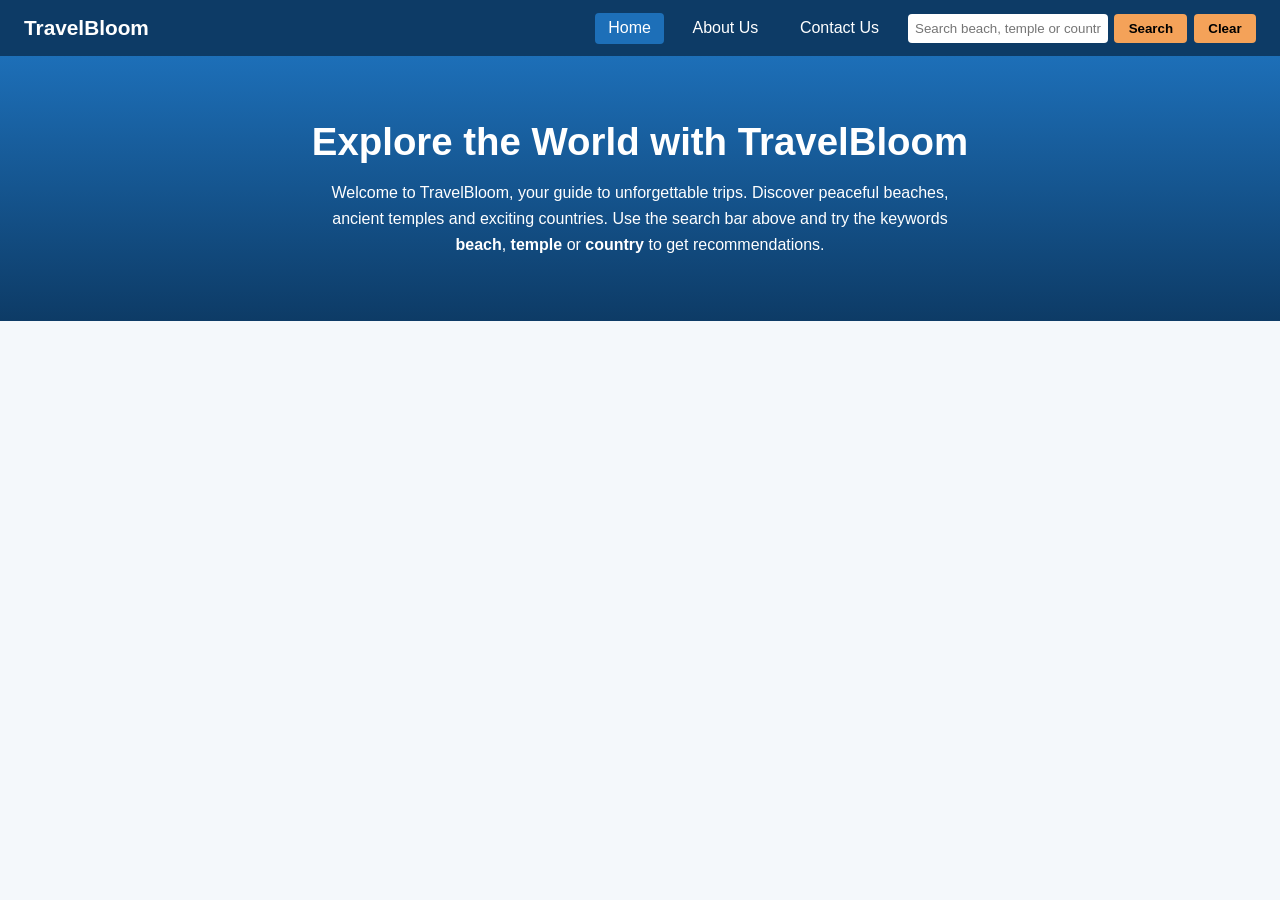
<file: index.html>
<!DOCTYPE html>
<html lang="en"><head><meta charset="UTF-8"><meta name="viewport" content="width=device-width, initial-scale=1">
<title>TravelBloom - Home</title><link rel="stylesheet" href="style.css"></head>
<body>
<nav><span class="brand">TravelBloom</span>
<a href="index.html" class="active">Home</a><a href="about.html">About Us</a><a href="contact.html">Contact Us</a>
<div class="search"><input id="searchInput" type="text" placeholder="Search beach, temple or country"><button id="searchBtn">Search</button><button id="clearBtn">Clear</button></div></nav>
<section class="hero"><h1>Explore the World with TravelBloom</h1>
<p>Welcome to TravelBloom, your guide to unforgettable trips. Discover peaceful beaches, ancient temples and exciting countries. Use the search bar above and try the keywords <b>beach</b>, <b>temple</b> or <b>country</b> to get recommendations.</p></section>
<div id="results"></div>
<script src="script.js"></script></body></html>
</file>
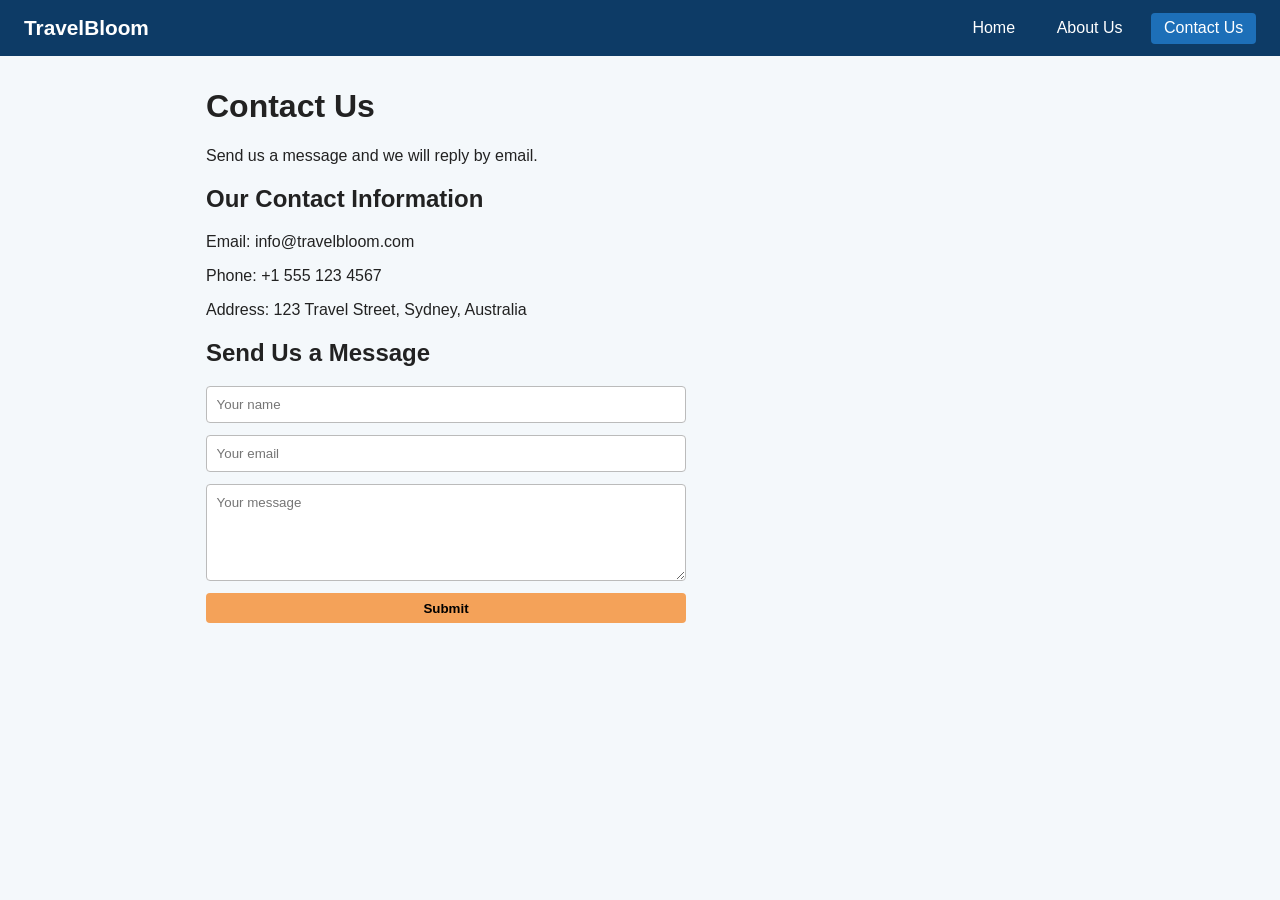
<file: about.html>
<!DOCTYPE html>
<html lang="en"><head><meta charset="UTF-8"><meta name="viewport" content="width=device-width, initial-scale=1">
<title>TravelBloom - Contact Us</title><link rel="stylesheet" href="style.css"></head>
<body>
<nav><span class="brand">TravelBloom</span><a href="index.html">Home</a><a href="about.html">About Us</a><a href="contact.html" class="active">Contact Us</a></nav>
<main><h1>Contact Us</h1><p>Send us a message and we will reply by email.</p>
<h2>Our Contact Information</h2>
<p>Email: info@travelbloom.com</p>
<p>Phone: +1 555 123 4567</p>
<p>Address: 123 Travel Street, Sydney, Australia</p>
<h2>Send Us a Message</h2>
<form id="contactForm"><input type="text" id="name" placeholder="Your name" required>
<input type="email" id="email" placeholder="Your email" required>
<textarea id="message" rows="5" placeholder="Your message" required></textarea>
<button type="submit">Submit</button></form><p id="thanks"></p></main>
<script>document.getElementById('contactForm').addEventListener('submit',function(e){e.preventDefault();document.getElementById('thanks').textContent='Thank you for contacting us! We will email you soon.';this.reset();});</script>
</body></html>
</file>
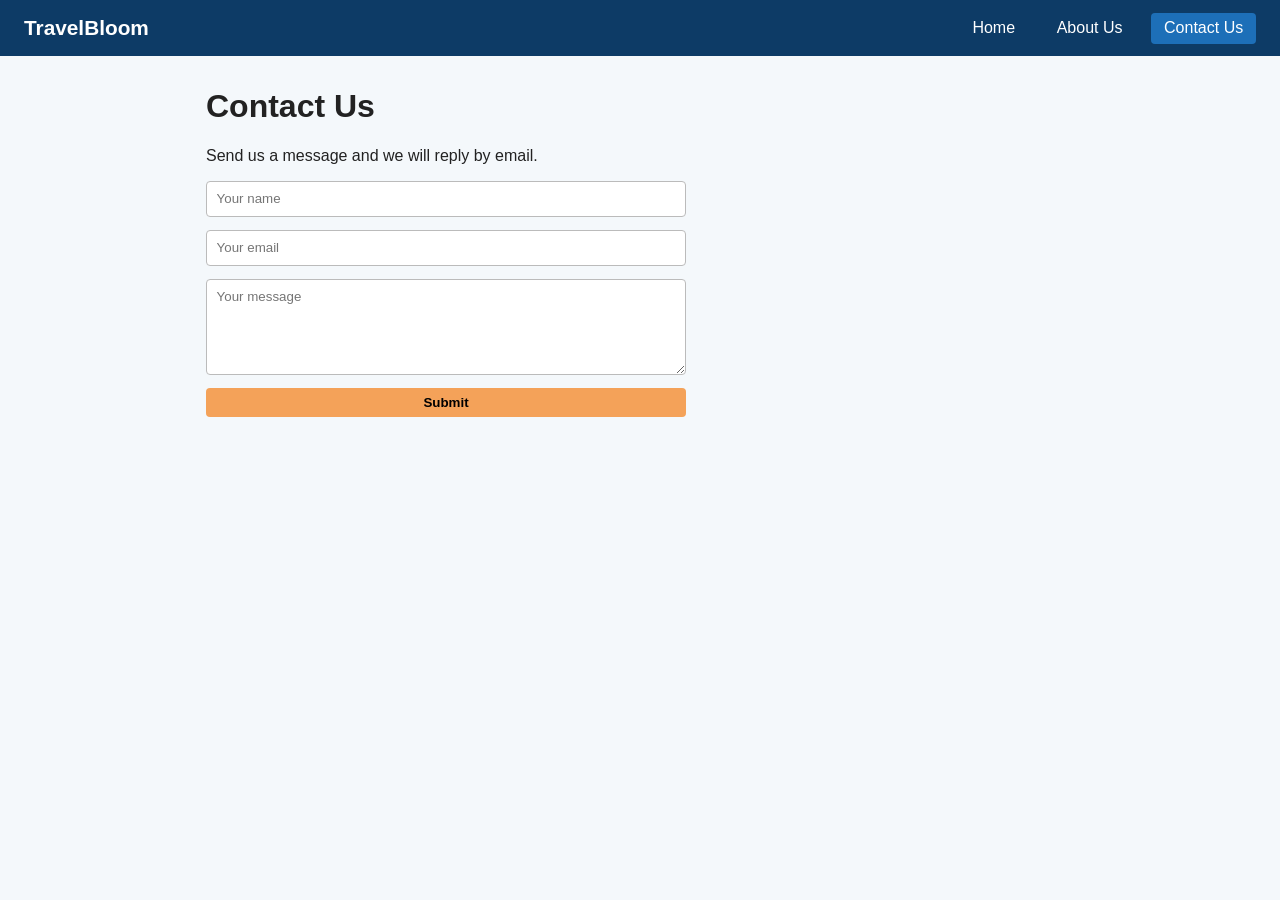
<file: contact.html>
<!DOCTYPE html>
<html lang="en"><head><meta charset="UTF-8"><meta name="viewport" content="width=device-width, initial-scale=1">
<title>TravelBloom - Contact Us</title><link rel="stylesheet" href="style.css"></head>
<body>
<nav><span class="brand">TravelBloom</span><a href="index.html">Home</a><a href="about.html">About Us</a><a href="contact.html" class="active">Contact Us</a></nav>
<main><h1>Contact Us</h1><p>Send us a message and we will reply by email.</p>
<form id="contactForm"><input type="text" id="name" placeholder="Your name" required>
<input type="email" id="email" placeholder="Your email" required>
<textarea id="message" rows="5" placeholder="Your message" required></textarea>
<button type="submit">Submit</button></form><p id="thanks"></p></main>
<script>document.getElementById('contactForm').addEventListener('submit',function(e){e.preventDefault();document.getElementById('thanks').textContent='Thank you for contacting us! We will email you soon.';this.reset();});</script>
</body></html>
</file>
<file: style.css>
*{box-sizing:border-box}body{margin:0;font-family:Arial,sans-serif;color:#222;background:#f4f8fb}
nav{display:flex;flex-wrap:wrap;align-items:center;gap:1rem;background:#0d3b66;padding:.8rem 1.5rem}
nav .brand{color:#fff;font-weight:bold;font-size:1.3rem;margin-right:auto}
nav a{color:#fff;text-decoration:none;padding:.4rem .8rem;border-radius:4px}
nav a:hover,nav a.active{background:#1d6fb8}
.search{display:flex;gap:.4rem}.search input{padding:.45rem;border-radius:4px;border:0;min-width:200px}
button{background:#f4a259;border:0;padding:.45rem .9rem;border-radius:4px;cursor:pointer;font-weight:bold}
.hero{text-align:center;padding:4rem 1rem;background:linear-gradient(#1d6fb8,#0d3b66);color:#fff}
.hero h1{font-size:2.4rem;margin:0 0 1rem}.hero p{max-width:650px;margin:auto;line-height:1.6}
main{max-width:900px;margin:2rem auto;padding:0 1rem}
#results{display:grid;grid-template-columns:repeat(auto-fit,minmax(260px,1fr));gap:1rem;margin:1.5rem auto;max-width:900px;padding:0 1rem}
.card{background:#fff;border-radius:8px;overflow:hidden;box-shadow:0 2px 8px rgba(0,0,0,.15)}
.card img{width:100%;display:block}.card div{padding:1rem}.card h3{margin:0 0 .5rem}
form{display:grid;gap:.8rem;max-width:480px}input,textarea{padding:.6rem;border:1px solid #bbb;border-radius:4px;width:100%;font-family:inherit}
.team{display:flex;gap:1rem;flex-wrap:wrap}.team div{background:#fff;padding:1rem;border-radius:8px;flex:1;min-width:180px;box-shadow:0 2px 6px rgba(0,0,0,.1)}
</file>
